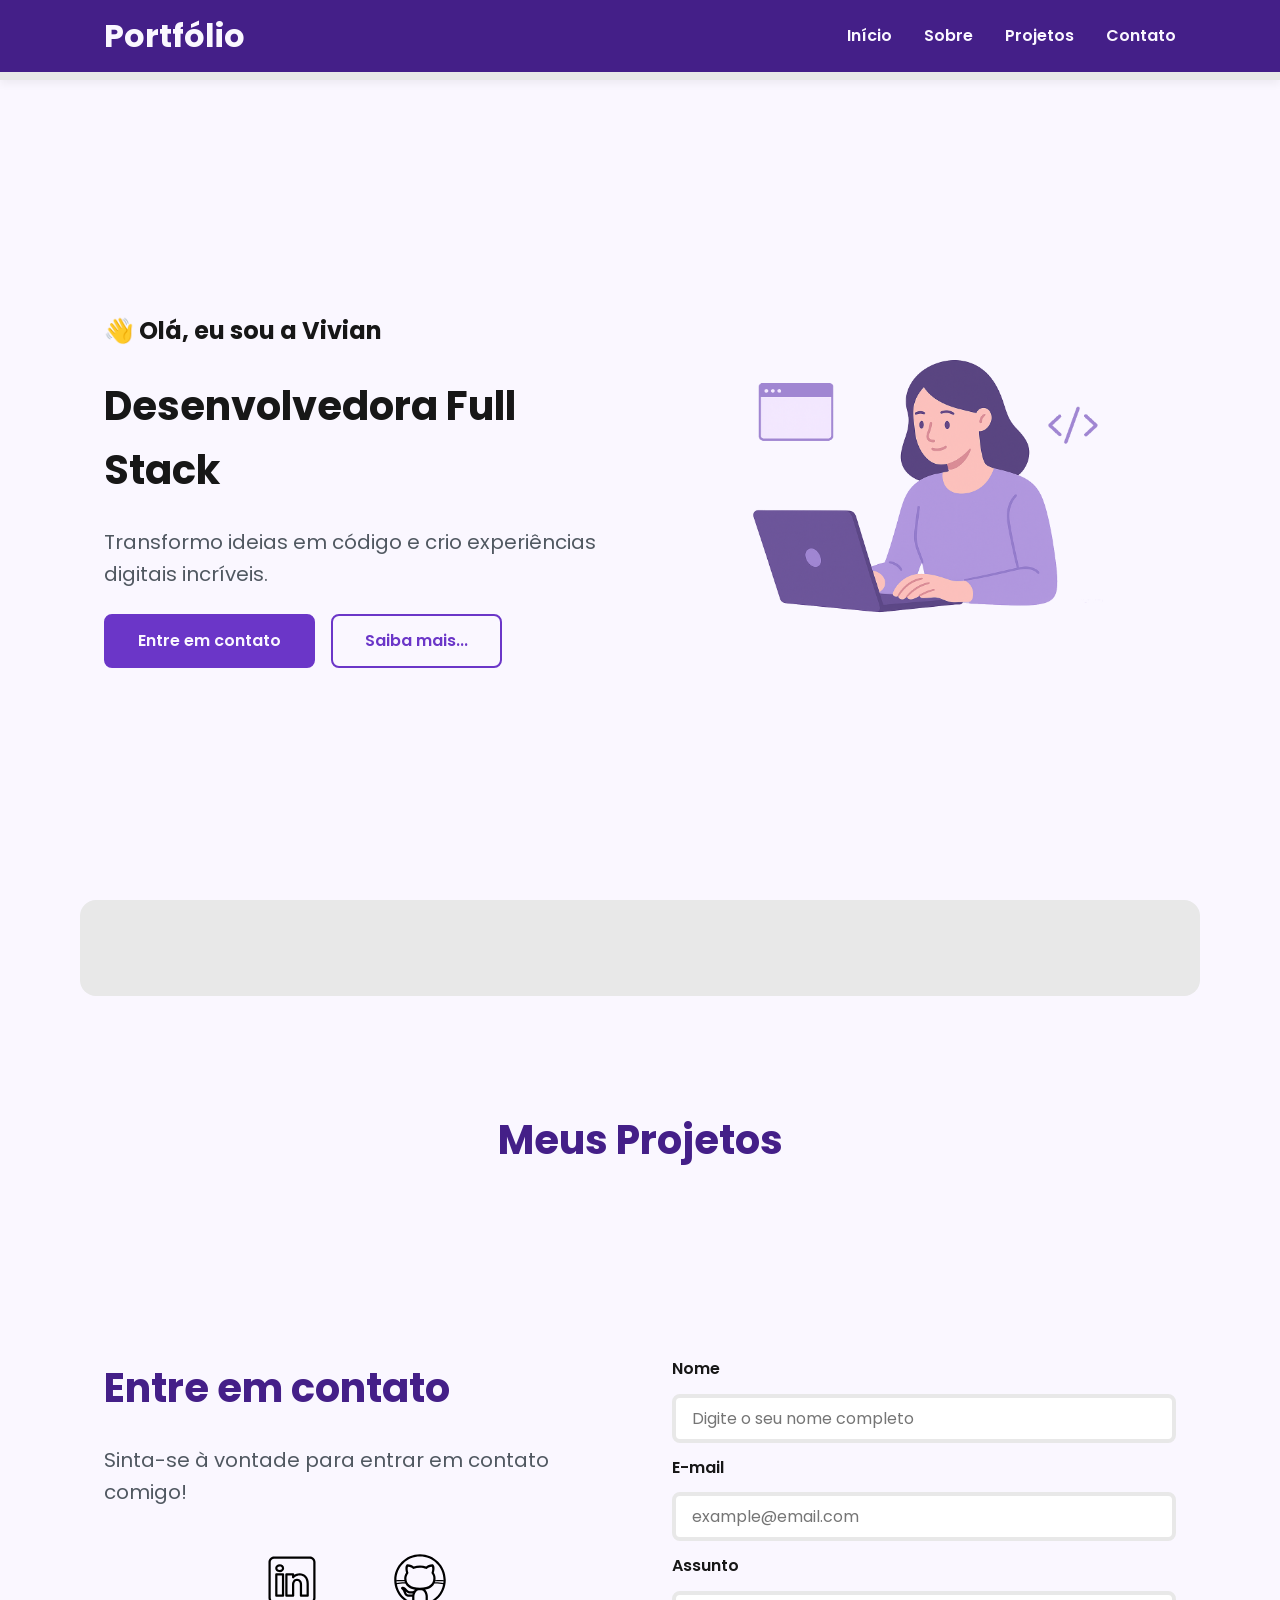
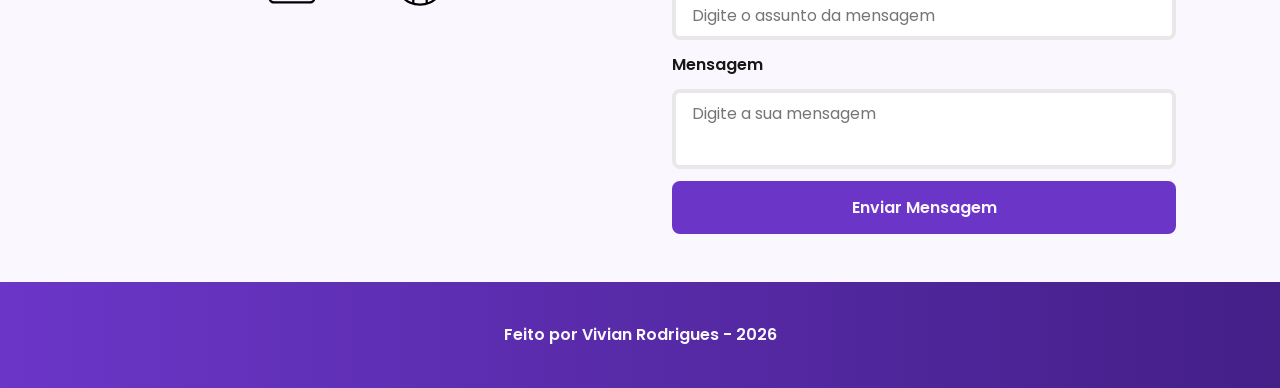
<file: index.html>
<!DOCTYPE html>
<html  lang="pt-br">
    <head>
        <!-- Fontes do Google -->
        <link rel="preconnect" href="https://fonts.googleapis.com">
        <link rel="preconnect" href="https://fonts.gstatic.com" crossorigin>
 
         <!-- Fonte do Google - Poppins -->
        <link href="https://fonts.googleapis.com/css2?family=Poppins&display=swap" rel="stylesheet">
        
        <meta charset="utf-8">
        <meta name="description" content="">
        <meta name="viewport" content="width=device-width, initial-scale=1">
        <meta name="author" content="Vivian Rodrigues">
        <meta name="description" content="Portfólio da Vivian Rodrigues,                 
                                    desenvolvedora Full Stack especializada em criar experiências 
                                    digitais incríveis. Conheça meus projetos e entre em contato.">
        <meta name="robots" content="index, follow">
        <link rel="icon" type="image/svg+xml" href="./assets/img/favicon.svg">
        
        <link rel="stylesheet" href="./assets/css/style.css">
        <!-- SWIPER CSS -->
        <link rel="stylesheet" href="https://cdn.jsdelivr.net/npm/swiper@11/swiper-bundle.min.css">

        
        <title>Portfólio da Vivian</title>
    </head>
    <body>
        <header>
            
            <div class="menu-content">

                <a href="index.html" id="titulo">Portfólio</a>
                
                <nav>
                    <ul class="menu-list">
                        <li><a href="#hero">Início</a></li>
                        <li><a href="#about">Sobre</a></li>
                        <li><a href="#projects">Projetos</a></li>
                        <li><a href="#contact">Contato</a></li>
                    </ul>
                </nav>

            </div>
            
        </header>

        <main>
            
            <!-- SEÇÃO HERO -->
            <section id="hero" class="section-container hero-container">

                <!-- Seção de Boas Vindas  -->
                <article class="hero-content">
                    <span>👋 Olá, eu sou a Vivian</span>
                    <h1>Desenvolvedora Full Stack</h1>
                    <p>Transformo ideias em código e crio
                        experiências digitais incríveis.
                    </p>
                    <div class="buttons-container">
                        <a href="#contact" class="botao">Entre em contato</a>
                        <a href="#about" class="botao-outline">Saiba mais...</a>
                    </div>  
                </article>

                <!-- Imagem da seção Hero -->
                 <figure class="hero-image">
                    <img src="./assets/img/foto_dev_woman.svg" 
                    alt="Foto do autor do site"
                    class="float-animation">
                 </figure>
  
            </section>

            <!-- SEÇÃO ABOUT -->   
            <section id="about" class="section-container about-container">

                

            </section>

            <!-- Seção PROJECTS -->
            <section id="projects" class="section-container projects-container">
                <h2>Meus Projetos</h2>

                <!-- Swiper Container -->
                <div class="swiper projects-swiper">
                    <div class="swiper-wrapper">   
                    </div>
                    <!-- Botões de navegação -->
                    <div class="swiper-button-next"></div>
                    <div class="swiper-button-prev"></div>
                    <!-- Paginação -->
                     <div class="swiper-pagination"></div>
                </div> 

            </section>

            <!-- Seção CONTACT -->
            <section id="contact" class="section-container contact-container">
                <!-- Redes Sociais -->
                <article class="contact-info">
                    <h2>Entre em contato</h2>
                    <p>Sinta-se à vontade para entrar em contato comigo!</p>

                    <div class="social-container">
                        <a href="https://www.linkedin.com/in/vivian-srodrigues/" target="_blank" class="social-icon" aria-label="Linkedin">
                            <img src="/assets/icons/social/linkedin.svg" 
                            alt="Link para o Linkedin">
                        </a>
                        <a href="https://github.com/dashenio" target="_blank" class="social-icon" aria-label="Github">
                            <img src="/assets/icons/social/github.svg" 
                            alt="Link para o Github">
                        </a>
                        <!-- <a href="#" target="_blank" class="social-icon" aria-label="Instagram">
                            <img src="/assets/icons/social/instagram.svg" 
                            alt="Link para o Instagram">
                        </a> -->
                    </div>

                </article>
                <!-- Formulário de Contato -->
                <form id="formulario" action="https://formsubmit.co/15ab9561fde4e3bb0023254957b4ed38" method="POST">
                    
                    <input type="hidden" name="_next" value="https://dashenio.github.io/portfolio/success.html">
                    <input type="hidden" name="_captcha" value="false">  
                    
                    <label for="nome">Nome</label>
                    <input id="nome" name="nome" type="text" placeholder="Digite o seu nome completo">
                    <span id="erro-nome"></span>

                    <label for="email">E-mail</label>
                    <input id="email" name="email" type="text" placeholder="example@email.com">
                    <span id="erro-email"></span>

                    <label for="assunto">Assunto</label>
                    <input id="assunto" name="assunto" type="text" placeholder="Digite o assunto da mensagem">
                    <span id="erro-assunto"></span>

                    <label for="mensagem">Mensagem</label>
                    <textarea id="mensagem" name="mensagem" placeholder="Digite a sua mensagem"></textarea>
                    <span id="erro-mensagem"></span>

                    <button class="botao" type="submit">Enviar Mensagem</button>
                </form>

            </section>
        </main>

        <footer>
            Feito por Vivian Rodrigues - 2026
        </footer>
        <!-- SWIPER JS -->
        <script src="https://cdn.jsdelivr.net/npm/swiper@11/swiper-bundle.min.js"></script>
         <!--Script JavaScript principal da página  -->
        <script src="./assets/js/script.js"></script>
    </body>
</html>
</file>
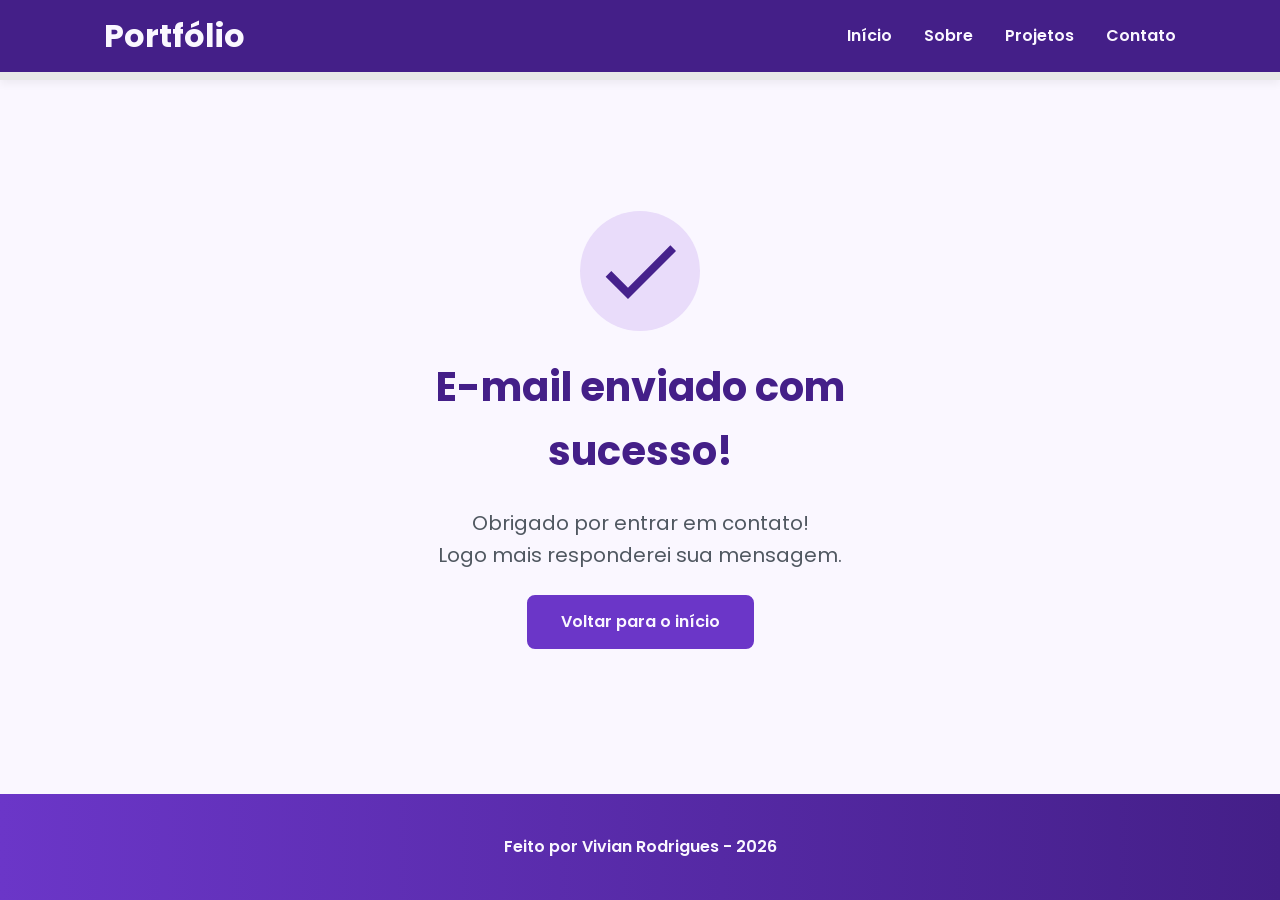
<file: success.html>
<!DOCTYPE html>
<html  lang="pt-br">
    <head>
        <!-- Fontes do Google -->
        <link rel="preconnect" href="https://fonts.googleapis.com">
        <link rel="preconnect" href="https://fonts.gstatic.com" crossorigin>
 
         <!-- Fonte do Google - Poppins -->
        <link href="https://fonts.googleapis.com/css2?family=Poppins&display=swap" rel="stylesheet">
        
        <meta charset="utf-8">
        <title></title>
        <meta name="description" content="">
        <meta name="viewport" content="width=device-width, initial-scale=1">
        <meta name="author" content="Vivian Rodrigues">
        <meta name="description" content="Portfólio da Vivian Rodrigues,                 
                                    desenvolvedora Full Stack especializada em criar experiências 
                                    digitais incríveis. Conheça meus projetos e entre em contato.">
        <meta name="robots" content="index, follow">
        <link rel="icon" type="image/svg+xml" href="./assets/img/favicon.svg">
        <link rel="stylesheet" href="./assets/css/style.css">
        <title>Portfólio da Vivian</title>
    </head>
    <body>
        <header>

            <div class="menu-content">

                <a href="index.html" id="titulo">Portfólio</a>
                
                <nav>
                    <ul class="menu-list">
                        <li><a href="index.html#hero">Início</a></li>
                        <li><a href="index.html#about">Sobre</a></li>
                        <li><a href="index.html#projects">Projetos</a></li>
                        <li><a href="index.html#contact">Contato</a></li>
                    </ul>
                </nav>

            </div>

        </header>
        <main>
            <section class="success-container">
                <article class="success-content">
                    <figure class="success-icon">
                        <img src="./assets/img/success.svg" class="float-animation" alt="Imagem de mensagem enviada com sucesso.">
                    </figure>

                    <h1>E-mail enviado com sucesso!</h1>
                    <h2>Obrigado por entrar em contato! <br> Logo mais responderei sua mensagem.</h2> 

                    <a href="index.html" target="_self" class="botao">Voltar para o início</a>
                    
                </article>
            </section>
        </main>

        <footer>Feito por Vivian Rodrigues - 2026</footer>

    </body>
</html>
</file>
<file: assets/css/style.css>
/* Reset do navegador */
* {
    margin: 0;
    padding: 0;
    box-sizing: border-box;
    font-family: 'Poppins', sans-serif;
    font-weight: 400;
    text-decoration: none;
    outline: none;
}

/* Variáveis */
:root {
    /* Paleta de Cores - Purple */
    --purple-50: #f4eaff;
    --purple-100: #e9dcfa;
    --purple-200: #cdb3f0;
    --purple-300: #b186e5;
    --purple-400: #9460db;
    --purple-500: #6b36c8;
    --purple-600: #5b2ca0;
    --purple-700: #4c2177;
    --purple-800: #441f88;
    --purple-900: #2a0e4d;
    --purple-950: #1a0730;
 
    /* Cores Neutras */
    --gray-200: #e8e8e8;
    --gray-400: #505861;
    --black: #171717;
    --white: #FAF7FF;
 
    /* Cores de Estado */
    --error: #e63946;
 
    /* Sombras */
    --shadow-sm: 0 0.25rem 0.5rem rgba(0, 0, 0, 0.05);
    --shadow-md: 0 0.25rem 0.75rem rgba(107, 54, 200, 0.3);
    --shadow-lg: 0 0.5rem 1.5rem rgba(107, 54, 200, 0.2);
 
    /* Espaçamentos */
    --spacing-xs: 0.5rem;
    --spacing-sm: 1rem;
    --spacing-md: 1.5rem;
    --spacing-lg: 2rem;
    --spacing-xl: 3rem;
    --spacing-2xl: 4rem;
 
    /* Tamanhos de Fonte */
    --text-sm: 0.75rem;
    --text-base: 1rem;
    --text-lg: 1.25rem;
    --text-xl: 1.5rem;
    --text-2xl: 2rem;
    --text-3xl: 2.5rem;
 
    /* Border Radius */
    --radius-sm: 0.25rem;
    --radius-md: 0.5rem;
    --radius-lg: 1rem;
    --radius-xl: 2rem;
    --radius-full: 50%;
 
    /* Animação Padrão */
    --transition-default: all 0.3s ease;
}

/* Configurações básicas */
html {
    scroll-behavior: smooth;
}

body {
    display: flex;
    flex-direction: column;
    min-height: 100vh;
    background-color: var(--white);
    line-height: 1.6;
    color: var(--black);
}

main {
    flex: 1;
}

/* Seções - Base Comum */

.section-container {
    max-width: 70rem;
    margin: 0 auto;
    padding: var(--spacing-xl) var(--spacing-md);
    scroll-margin-top: 6rem;
}

/* Botões */

.buttons-container {
    display: flex;
    gap: var(--spacing-sm);
}

.botao,
.botao-outline {
    display: inline-block;
    padding: 0.75rem 2rem;
    border: 0.15rem solid transparent;
    border-radius: var(--radius-md);
    font-size: var(--text-base);
    font-weight: 600;
    text-align: center;
    cursor: pointer;
    transition: var(--transition-default);
}

.botao {
    border-color: var(--purple-500);
    background-color: var(--purple-500);
    color: var(--white);
}

.botao:hover {
    border-color: var(--purple-800);
    background-color: var(--purple-800);
    box-shadow: var(--shadow-md);
    transform: translateY(-0.25rem);
}

.botao-outline {
    border-color:  var(--purple-500);
    background-color: transparent;
    color: var(--purple-500);
}

.botao-outline:hover {
    border-color: var(--purple-500);
    background-color: var(--purple-500);
    color: var(--white);
    transform: translateY(-0.25rem);
}

/* Botoes Pesquenos - Card Projetos */

.botao.botao-sm,
.botao-outline.botao-sm {
    min-width: 6rem;
    padding: 0.25rem var(--spacing-sm);
    border-width:  0.125rem;
    border-radius: 0.25rem;
    font-size: var(--text-sm);
} 

/* Seção Header - Cabeçalho e Menu */

header {
    position: sticky;
    top: 0;
    z-index: 1000;
    width: 100%;
    height: 5rem;
    border-bottom: var(--spacing-xs) solid var(--gray-200);
    box-shadow: var(--shadow-sm);
    background-color: var(--purple-800);
}

header a {
    font-weight:  600;
    color: var(--white);
    transition:  color 0.3s ease;
}

header a:hover {
    color: var(--purple-100);
}

#titulo {
    font-size:  var(--text-2xl);
    font-weight:  700;
}

.menu-content {
    display: flex;
    justify-content: space-between;
    align-items: center;
    max-width: 70rem;
    height: 100%;
    margin: 0 auto;
    padding: 0 var(--spacing-md);
}

.menu-list {
    display: flex;
    gap: var(--spacing-lg);
    list-style: none;
}

/* Seção Hero */

.hero-container {
    display: flex;
    align-items: center;
    gap: var(--spacing-2xl);
    min-height: calc(100vh - 5rem);
}

.hero-content {
    display: flex;
    flex: 1;
    flex-direction: column;
    gap: var(--spacing-md)
}

.hero-content span {
    font-size:  var(--text-xl);
    font-weight: 700;
}

.hero-content h1 {
    font-size:  var(--text-3xl);
    font-weight: 700;
}

.hero-content p,
.about-content p,
.contact-info p {
    font-size:  var(--text-lg);
    color: var(--gray-400);  
}

.hero-image {
    display: flex;
    flex: 1;
    justify-content: center;
}

.hero-image img {
    width: 100%;
    max-width: 100%;
    border-radius: var(--radius-xl);
}

/* Animação */

@keyframes float {
    0%,
    100% {
        transform: translateY(0);
    }

    50% {
        transform: translateY(-1.25rem);
    }
}

/* Usa a ANIMAÇÃO */
.float-animation {
    animation: float 3s ease-in-out infinite;
}

/* Seção ABOUT */

.about-container {
    display: flex;
    align-items: center;
    gap: var(--spacing-2xl);
    margin: var(--spacing-2xl auto);
    border-radius: var(--radius-lg);
    background-color: var(--gray-200);
}

.about-image {
    flex: 0 0 17.5rem;
}

.about-image img {
    width: 100%;
    object-fit: cover;/* usado para resolver o problema do formato retangular da img */
    aspect-ratio: 1/1; /* usado para resolver o problema do formato retangular da img */
    border: 0.35rem solid var(--purple-500);
    border-radius: var(--radius-full);
    box-shadow: var(--shadow-lg);
}

.about-content h2,
.projects-container h2,
.contact-info h2 {
    margin-bottom: var(--spacing-md);
    font-size: var(--text-3xl);
    font-weight: 700;
    color: var(--purple-800);
}

.about-content p {
    margin-bottom: var(--spacing-sm);
    text-align: justify;
}

.about-buttons-data {
    display:flex;
    justify-content: space-between;
    align-items: center;
    gap: var(--spacing-lg);
    margin-top: var(--spacing-lg);
}

.about-buttons-data .botao {
    margin-right: auto;
}

.data-container {
    display: flex;
    gap: var(--spacing-lg);
    margin-top: 0;
}

.data-item {
    display: flex;
    flex-direction: column;
    align-items: center;   
}

.data-number {
    font-size: var(--text-xl);
    font-weight: 700;
    text-align: center;
    color: var(--purple-500);
}

.data-label {
    font-size: var(--text-base);
    text-align: center;
    color: var(--gray-400);

}

/* Projects */

.projects-container {
    scroll-margin-top: 3rem;
    margin: var(--spacing-2xl) auto;
    text-align: center;
}

.projects-swiper {
    position: relative;
    width: 100%;
    padding: var(--spacing-sm) var(--spacing-xl) var(--spacing-xl);
    overflow: hidden;
}

/* card de projetos */
.project-card {
    display: flex;
    flex-direction: column;
    width: 100%;
    height: 100%;
    border: 0.15rem solid var(--gray-200);
    border-radius: var(--radius-lg);
    background-color: var(--white);
    box-shadow: var(--shadow-sm);
    overflow: hidden;
    transition: var(--transition-default);
}

.project-card:hover {
    box-shadow: var(--shadow-lg);
}

.project-image {
    display: flex;
    justify-content: center;
    align-items: center;
    width: 100%;
    height: 10rem;
    background: linear-gradient(135deg, var(--purple-50) 0%, var(--purple-100) 100%);
}

.project-image img {
    width: 75%;
    height: 75%;
    max-width: 7rem;
    max-height: 7rem;
    object-fit: contain;
    transition: transform 0.3s ease;
}


.project-content {
    display: flex;
    flex: 1;
    flex-direction: column;
    padding: var(--spacing-md);
    text-align: left;
}

.project-content h3 {
    margin-bottom: 0.75rem;
    font-size: var(--text-lg);
    font-weight: 700;
}

.project-content p {
    margin-bottom: var(--spacing-sm);
    font-size: var(--text-base);
    color: var(--gray-400);
}

.project-tags {
    display: flex;
    flex-wrap: wrap;
    gap: var(--spacing-xs);
}

.tag {
    padding: 0.375rem 0.75rem;
    border-radius: var(--radius-sm);
    background-color: var(--purple-100);
    font-size: var(--text-sm);
    font-weight: 600;
    color: var(--purple-800);
}

.project-buttons {
    display: flex;
    justify-content: center;
    align-items: center;
    gap: 0.75rem;
    margin-top: var(--spacing-sm);
}

/* Swiper */

.swiper-wrapper {
    align-items: stretch;
}
 
.swiper-slide {
    display: flex;
    height: auto;
}
 
/* Botões do Swiper (navegação) */
.swiper-button-next,
.swiper-button-prev {
    width: 3rem;
    height: 3rem;
}
 
.swiper-button-next:after,
.swiper-button-prev:after {
    font-size: var(--text-lg);
    color: var(--purple-500);
}
 
.swiper-button-next:hover:after,
.swiper-button-prev:hover:after {
    color: var(--purple-800);
}
 
/* Indicadores de paginação */
.swiper-pagination-bullet {
    width: 0.75rem;
    height: 0.75rem;
    background-color: var(--gray-200);
    opacity: 1;
}
 
.swiper-pagination-bullet-active {
    width: var(--spacing-lg);
    border-radius: var(--radius-sm);
    background-color: var(--purple-500);
}

/* Seção de contato */

.contact-container {
    display: grid;
    grid-template-columns: 1fr 1fr;
    gap: var(--spacing-2xl);
}

/* Redes Sociais */

.contact-info h2 {
    margin-bottom: var(--spacing-md) ;
}

.contact-info p {
    margin-bottom: var(--spacing-lg) ;
}

.social-container {
    display: flex;
    justify-content: center;
    gap: var(--spacing-xl);
}

.social-icon {
    width: 5rem;
    height: 5rem;
    padding: 0.75rem;
    border-radius: var(--radius-md);
    transition: var(--transition-default);
}

.social-icon img {
    width: 100%;
    filter: brightness(0) saturate(100%);
    transition: filter 0.3s ease;
}

.social-icon img:hover  {
    filter: brightness(0) 
            saturate(100%) 
            invert(42%) 
            sepia(93%) 
            saturate(1352%) 
            hue-rotate(243deg) 
            brightness(79%) 
            contrast(91%);
}

/* Formulário */

form {
    display: flex;
    flex-direction: column;
    gap: 0.75rem;
}

form label {
    font-size: var(--text-base);
    font-weight: 600;
}

form input, 
form textarea {
    width: 100%;
    padding: 0.5rem var(--spacing-sm);
    border: 0.25rem solid var(--gray-200);
    border-radius: var(--radius-md);
    font-family: inherit;
    font-size: var(--text-base);
    transition: border-color 0.3 ease;
}

form input:focus,
form textarea:focus {
    border-color: var(--purple-500);
    outline: none;
}

form textarea {
    min-height: 5rem;
    resize: none;
}

form span {
    margin-top: -0.75rem;
    font-size: var(--text-sm);
    color: var(--error);
}

/* Footer */

footer {
    padding: 2.5rem;
    background: linear-gradient(to right, var(--purple-500), var(--purple-800));
    font-weight: 600;
    text-align: center;
    color: var(--white);
}

/* SUCCESS */

.success-container {
    display: flex;
    flex-direction: column;
    justify-content: center;
    align-items: center;
    width: 100%;
    min-height: calc(100vh - 12.5rem);
    padding: var(--spacing-xl) var(--spacing-md);
}

.success-content {
    display:  flex;
    flex-direction: column;
    align-items: center;
    gap: var(--spacing-md);
    max-width:  37.5rem;
    text-align: center;
}

.success-content h1 {
    font-size: var(--text-3xl);
    font-weight: 700;
    color: var(--purple-800);
}

.success-content h2 {
    font-size: var(--text-lg);
    color: var(--gray-400);
}

.success-icon {
    display: flex;
    align-items: center;
    justify-content: center;
    width: 7.5rem;
    height: 7.5rem;
    border-radius: var(--radius-full);
    background-color: var(--purple-100);
}

.success-icon img {
    width: 6rem;
    height: 6rem;
    filter: brightness(0)
            saturate(100%)
            invert(11%)
            sepia(69%)
            saturate(3759%)
            hue-rotate(256deg)
            brightness(101%)
            contrast(96%)
}



/* Responsividade Tablet */

@media screen and (max-width: 1024px){
    .section-container{
        padding: var(--spacing-) var(--spacing-sm);
    }
    .section-container h1 {
        font-size: var(--text-2xl);
    }
    .section-container h2 {
        font-size: var(--text-xl);
    }
    .section-container p {
        font-size: var(--text-lg);
    }
    .section-container span {
        font-size: var(--text-xl);
    }
    #titulo{
        font-size: var(--text-2xl);
    }
    .menu-list{
        display: none;
    }
    .hero-container{
        margin-top: 3rem;
        flex-direction: column-reverse;
        gap: var(--spacing-md);
        width: 90%;
        min-height: calc(74vh - 5rem);
        margin-bottom: 3rem;
    }
    .hero-content {
        gap: var(--spacing-md);
        width: 100%;

    }
    .buttons-container{
        flex-direction: column;
        gap: 1rem;
        width: 100%;
        margin-bottom: 0.25rem;
        padding: 0;
    }
    .buttons-container .botao,
    .buttons-container .botao-outline {
        padding: 0.75rem 1rem;
        font-size: var(--text-lg);
        white-space: nowrap;
    }
    .hero-image {
        margin-top: 2rem;
        width: 100%;
        max-height: 20rem;
    }
    .hero-image img {
        max-width: 30rem;
    }

    .about-container{
        flex-direction: column;
        margin: var(--spacing-md) 1rem;
        padding: var(--spacing-md);
    }
    .about-image img {
        max-width: 17rem;
    }
    .about-content {
        width: 100%;
    }
    .about-buttons-data {
        flex-direction: column;
        gap: var(--spacing-lg);
        align-items: stretch;
    }

    .about-buttons-data .botao,
    .about-buttons-data .botao-outline {
        width: 100%;
        padding: 0.75rem var(--spacing-lg);
        font-size: var(--text-lg);
        text-align: center;
    }
    .data-container{
        justify-content: center;
        width: 100%;
    }
    .data-number{
        font-size: var(--text-xl);
    }
    .data-label {
        font-size: var(--text-md);
    }

    .project-card {
    width: 50%;
    }

    .contact-container {
        grid-template-columns: 1fr;
        gap: var(--spacing-xl);
        width: 95%;
        margin: 3rem auto;
    }
    .contact-info{
        width: 100%;
    }
    .form{
        width: 100%;
        gap: 2rem;
    }

}


/* Responsividade - Celulares */

@media screen and (max-width: 480px){
    
    /* Layout */
    .section-container{
        padding: var(--spacing-md) var(--spacing-sm);
    }
    /* Tipografia Mobile */
    .section-container h1 {
        font-size: var(--text-xl);
    }
    .section-container h2 {
        font-size: var(--text-xl);
    }
    .section-container p {
        font-size: var(--text-base);
    }
    .section-container span {
        font-size: var(--text-lg);
    }
    .success-content h1 {
        font-size: var(--text-xl);
    }
    .success-content h2 {
        font-size: var(--text-base);
    }

    /* Header */
    #titulo{
        font-size: var(--text-xl);
    }
    .menu-list{
        display: none;
    }

    /* Hero */
    .hero-container{
        flex-direction: column-reverse;
        gap: var(--spacing-sm);
    }
    .hero-content {
        gap: var(--spacing-xs);
        width: 100%;
    }
    .buttons-container{
        flex-direction: column;
        gap: 0.75rem;
        width: 100%;
    }
    .buttons-container .botao,
    .buttons-container .botao-outline {
       width: 100%;
    }
    .hero-container .botao,
    .hero-container .botao-outline {
        padding: 0.75rem 1rem;
        font-size: var(--text-base);
        white-space: nowrap;
    }
    .hero-image {
        width: 100%;
    }
    .hero-image img {
        max-width: 20rem;
    }

    /* About */
    .about-container{
        flex-direction: column;
        margin: var(--spacing-lg) 0.5rem;
        padding: var(--spacing-md);
    }
    .about-image {
        max-height: 14rem;
    }
    .about-image img {
        max-width: 14rem;
    }
    .about-content {
        margin-top: 0;
        width: 100%;
    }
    .about-buttons-data {
        flex-direction: column;
        gap: var(--spacing-md);
        align-items: stretch;
    }
    .about-buttons-data .botao,
    .about-buttons-data .botao-outline {
        width: 100%;
        padding: 0.75rem var(--spacing-lg);
        font-size: var(--text-base);
        text-align: center;
    }
    .data-container{
        justify-content: center;
        width: 100%;
    }
    .data-number{
        font-size: var(--text-lg);
    }
    .data-label {
        font-size: var(--text-sm);
    }

    /* Projeto */
    .projects-container {
        margin: var(--spacing-lg) auto 0;
    }
    .projects-swiper {
        position: relative;
        margin: 0;
        padding: var(--spacing-sm) 0 2rem 0;
        overflow:visible;
    }
    .project-card {
        width: 100%;
        height: 20rem;
        max-width: 20rem;
    }
    .project-image {
        height: 10rem;
    }
    .project-content {
        padding: var(--spacing-md);
    }
    .project-content h3 {
        font-size:  1.25rem;
    }
    .project-content p {
        font-size: 0.95rem;
    }

    /* Contato */
    .contact-container {
        grid-template-columns: 1fr;
        gap: var(--spacing-lg);
        width: 100%;
        margin: 0 auto;
    }
    .contact-info p{
        margin-bottom: var(--spacing-md);
    }
    .social-container {
        flex-wrap: wrap;
        gap: var(--spacing-lg);
        margin-bottom: var(--spacing-xs);
    }
    .social-icon{
        width: 4rem;
        height: 4rem;
    }

    /* Formulário */
    form {
        gap: var(--spacing-sm);
    }
    form label {
        font-size:  0.95rem;
    }
    form input,
    form textarea {
        padding: 0.75rem;
        font-size: var(--text-base);
    }
    form button {
        padding: 0.75rem var(--spacing-md);
        font-size: var(--text-base);
    }

    /* Footer */
    footer {
        padding: var(--spacing-md) var(--spacing-sm);
        font-size: var(--text-sm);
    }

    /* Success Page */
    .success-container {
        padding: var(--spacing-lg) var(--spacing-sm);
        min-height: calc 100vh - 8rem;
    }
    .success-content {
        gap: var(--spacing-md);
        max-width: 100%;
        padding: 0 var(--spacing-sm);
    }
    .success-icon {
        width: 5rem;
        height: 5rem;
    }
    .success-icon img {
        width: 4rem;
        height: 4rem;
    }
    .success-content .botao {
        width: 100%;
        max-width: 20rem;
        padding: 0.75rem var(--spacing-lg);
    }
}
</file>
